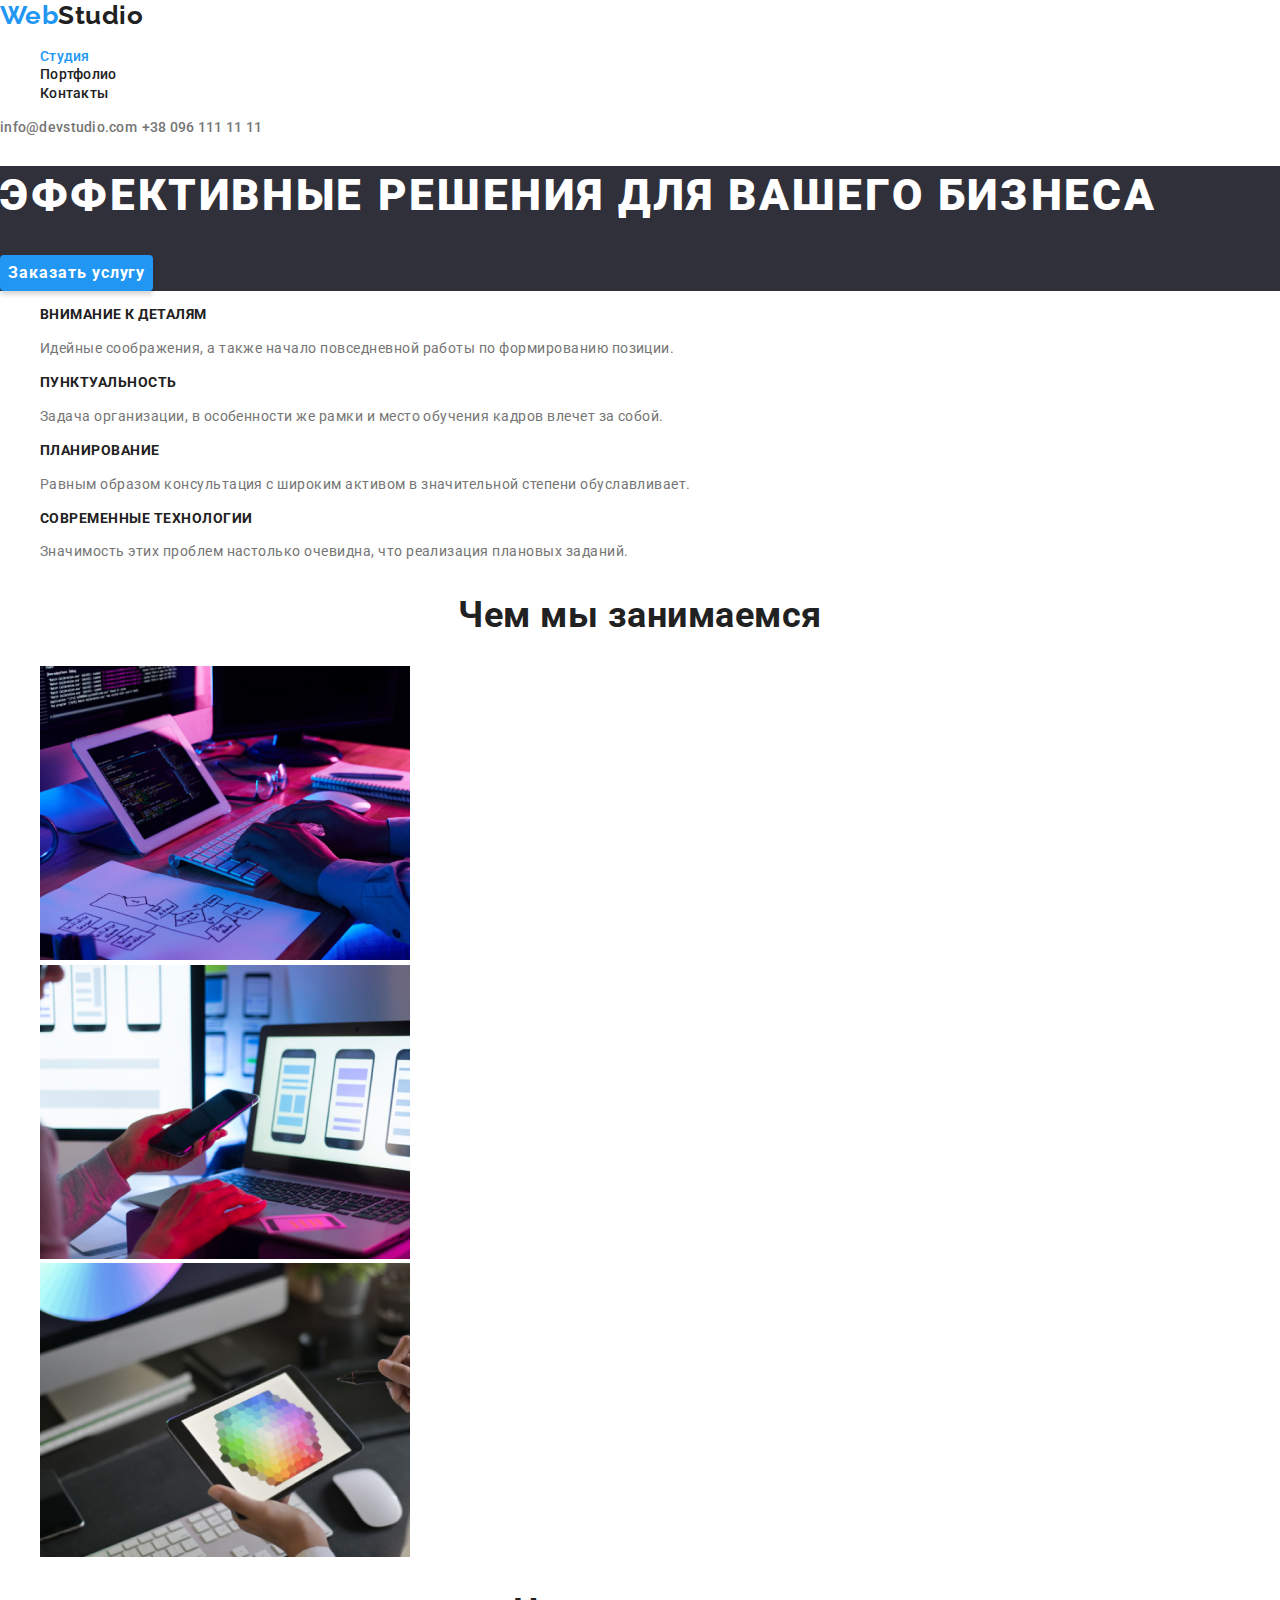
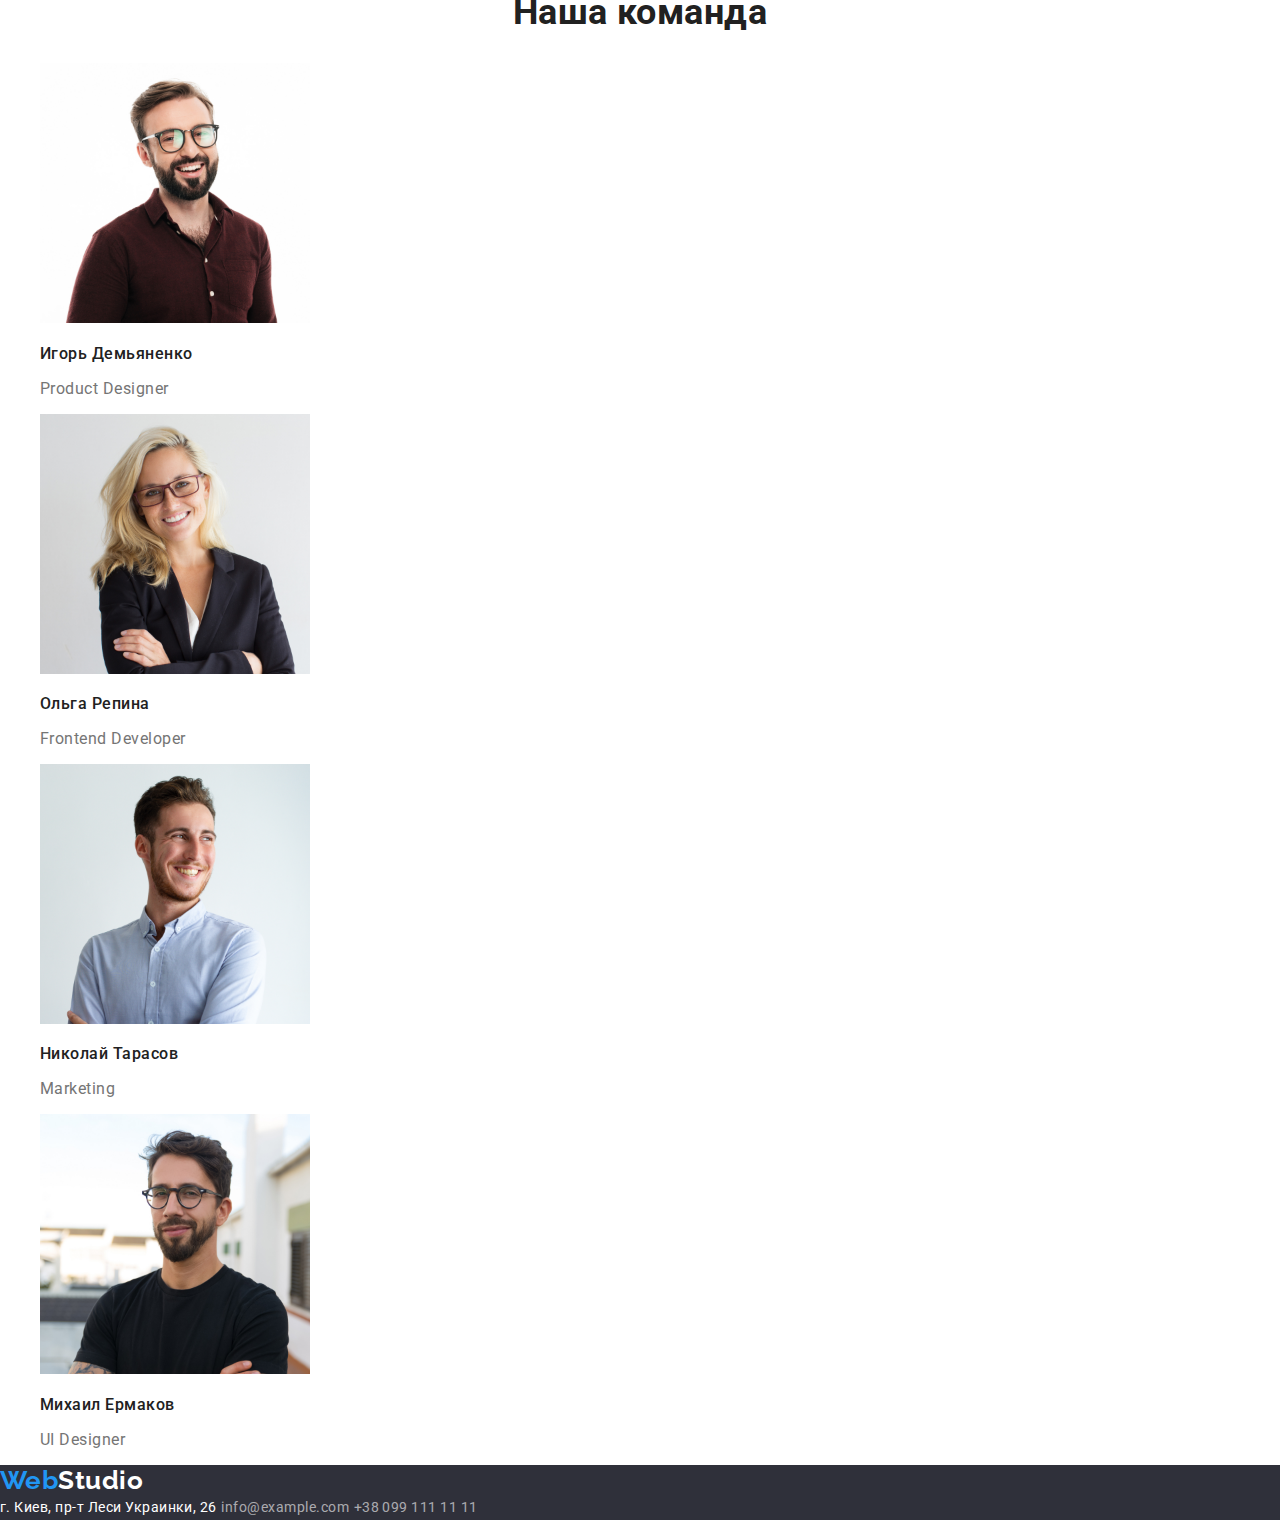
<file: index.html>
<!DOCTYPE html>
<html lang="ru">

<head>
    <meta charset="UTF-8">
    <meta name="viewport" content="width=device-width, initial-scale=1.0">
    <title>ВебСтудия</title>
    <link rel="preconnect" href="https://fonts.gstatic.com">
    <link href="https://fonts.googleapis.com/css2?family=Raleway:wght@700&family=Roboto:wght@400;500;700;900&display=swap"
        rel="stylesheet">
    <link rel="stylesheet" href="https://cdnjs.cloudflare.com/ajax/libs/modern-normalize/1.0.0/modern-normalize.css">
    <link rel="stylesheet" href="./css/stylesheet.css">
</head>

<body>

    <header>
        <a class="logo" href="./index.html" lang="en">Web<span class="studio-above">Studio</span></a>
        <nav>
            <ul class="nav-links">
                <li><a class="nav-link" href="./index.html"><span class="this-page">Студия</span></a></li>
                <li><a class="nav-link" href="./portfolio.html">Портфолио</a></li>
                <li><a class="nav-link" href="#">Контакты</a></li>
            </ul>
        </nav>
        <address>
            <a class="nav-contact-link" href="mailto:info@devstudio.com">info@devstudio.com</a>
            <a class="nav-contact-link" href="tel:+380961111111">+38 096 111 11 11</a>
        </address>
    </header>

    <main>
        <!-- hero -->
        <section class="hero">
            <h1 class="hero-title">Эффективные решения для вашего бизнеса</h1>
            <button type="button" class="order-button">Заказать услугу</button>
        </section>

        <!-- unique selling points -->
        <section>
            <h2 hidden>Важные моменты</h2>
            <ul class="list">
                <li class="list-item">
                    <h3 class="list-item-title">Внимание к деталям</h3>
                    <p class="list-item-descr">Идейные соображения, а также начало повседневной работы по формированию позиции.</p>
                </li>
                <li class="list-item">
                    <h3 class="list-item-title">Пунктуальность</h3>
                    <p class="list-item-descr">Задача организации, в особенности же рамки и место обучения кадров влечет за собой.</p>
                </li>
                <li class="list-item">
                    <h3 class="list-item-title">Планирование</h3>
                    <p class="list-item-descr">Равным образом консультация с широким активом в значительной степени обуславливает.</p>
                </li>
                <li class="list-item">
                    <h3 class="list-item-title">Современные технологии</h3>
                    <p class="list-item-descr">Значимость этих проблем настолько очевидна, что реализация плановых заданий.</p>
                </li>
            </ul>
        </section>

        <!-- our job -->
        <section>
            <h2 class="section-title">Чем мы занимаемся</h2>
            <ul class="ourjob-list">
                <li class="ourjob-list-item">
                    <img src="./index-images/img1.png" alt="картинка 1" width="370" height="294">
                </li>
                <li class="ourjob-list-item">
                    <img src="./index-images/img2.png" alt="картинка 2" width="370" height="294">
                </li>
                <li class="ourjob-list-item">
                    <img src="./index-images/img3.png" alt="картинка 3" width="370" height="294">
                </li>
            </ul>
        </section>

        <!-- team -->
        <section>
            <h2 class="section-title">Наша команда</h2>
            <ul class="members">
                <li>
                    <img class="member-picture" src="./index-images/our-team/demyanenko.jpg" alt=" Фото Игорь Демьяненко" width="270"
                        height="260">
                    <h3 class="member-name">Игорь Демьяненко</h3>
                    <p class="member-job" lang="en">Product Designer</p>
                </li>
                <li>
                    <img class="member-picture" src="./index-images/our-team/repina.jpg" alt=" Фото Ольга Репина" width="270" height="260">
                    <h3 class="member-name">Ольга Репина</h3>
                    <p class="member-job" lang="en">Frontend Developer</p>
                </li>
                <li>
                    <img class="member-picture" src="./index-images/our-team/tarasov.jpg" alt=" Фото Николай Тарасов" width="270" height="260">
                    <h3 class="member-name">Николай Тарасов</h3>
                    <p class="member-job" lang="en">Marketing</p>
                </li>
                <li>
                    <img src="./index-images/our-team/ermakov.jpg" alt=" Фото Михаил Ермаков" width="270" height="260">
                    <h3 class="member-name">Михаил Ермаков</h3>
                    <p class="member-job" lang="en">UI Designer</p>
                </li>
            </ul>
        </section>
    </main>

    <footer class="footer-container">
        <a class="logo" href="./index.html" lang="en">Web<span class="studio-below">Studio</span></a>
        <address>
            <a class="address-link" href="#">г. Киев, пр-т Леси Украинки, 26</a>
            <a class="contact-link" href="mailto:info@example.com">info@example.com</a>
            <a class="contact-link" href="tel:+380991111111">+38 099 111 11 11</a>
        </address>
    </footer>

</body>

</html>
</file>
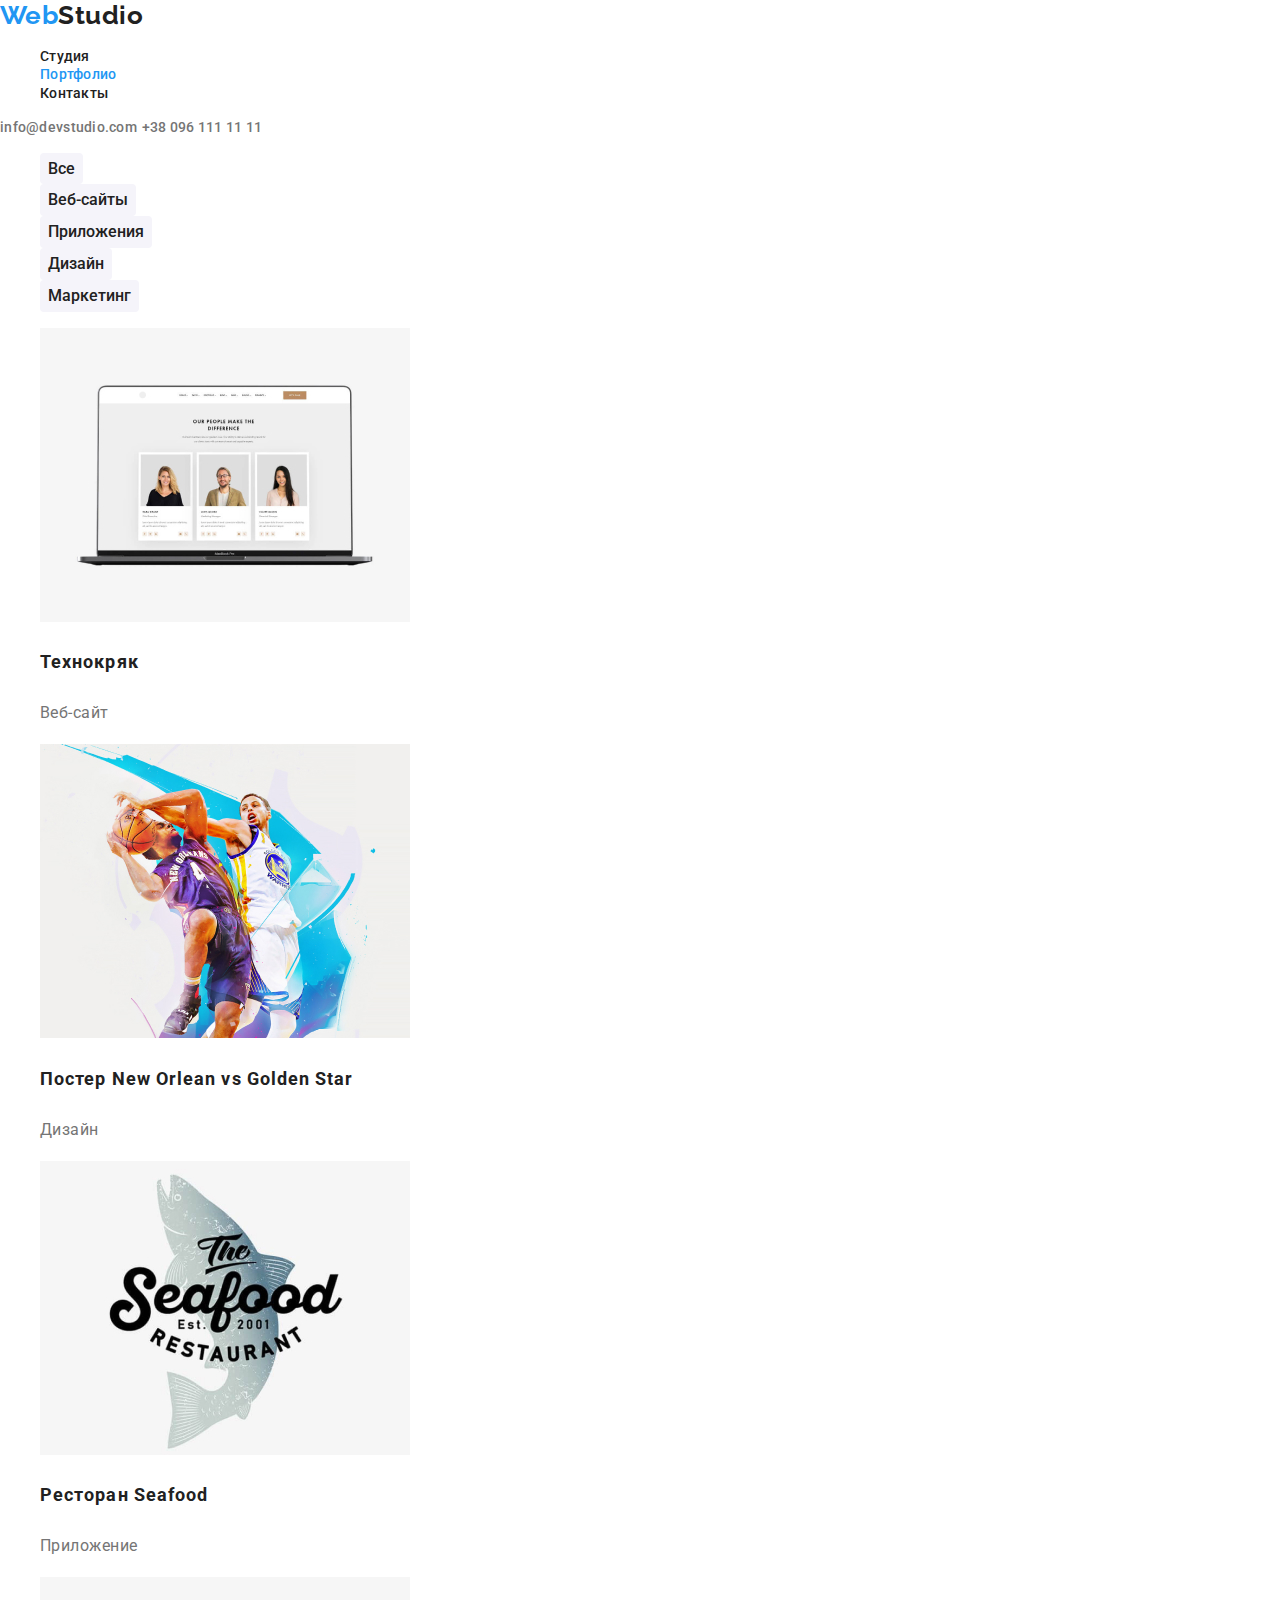
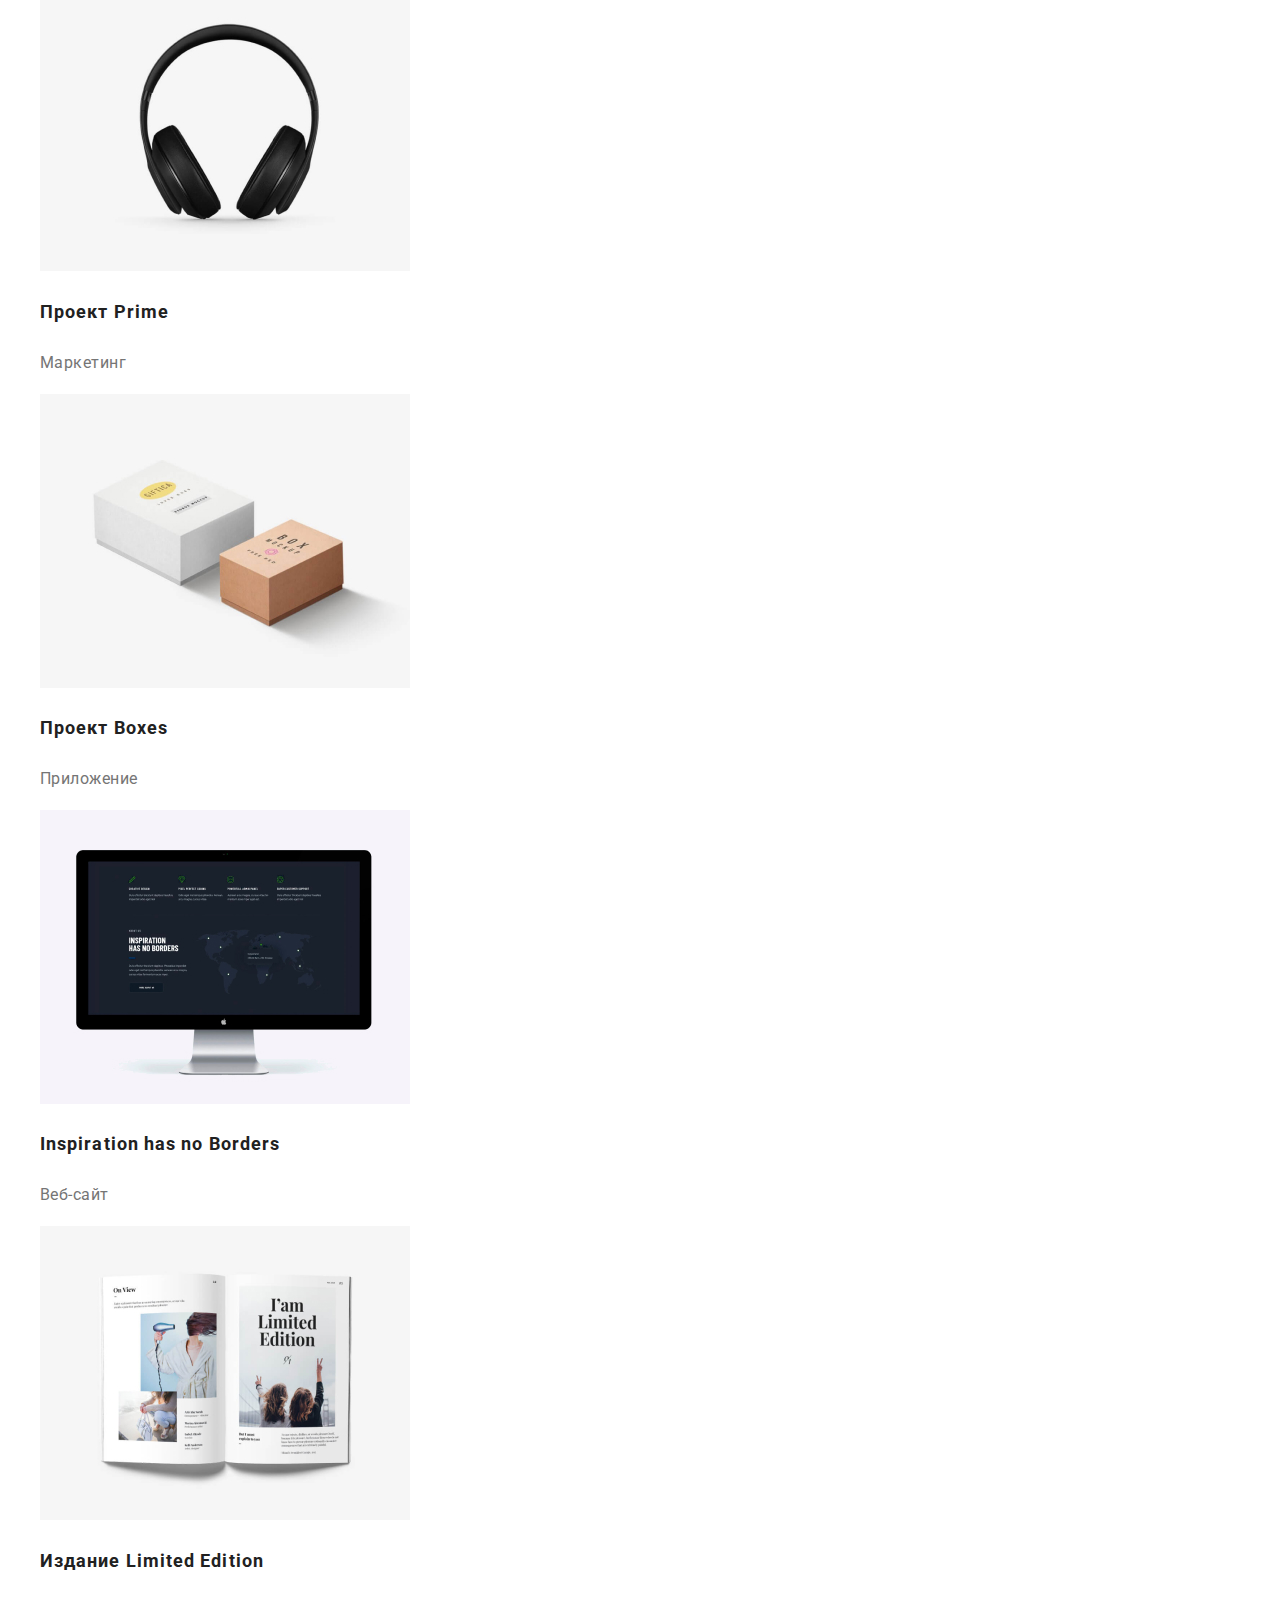
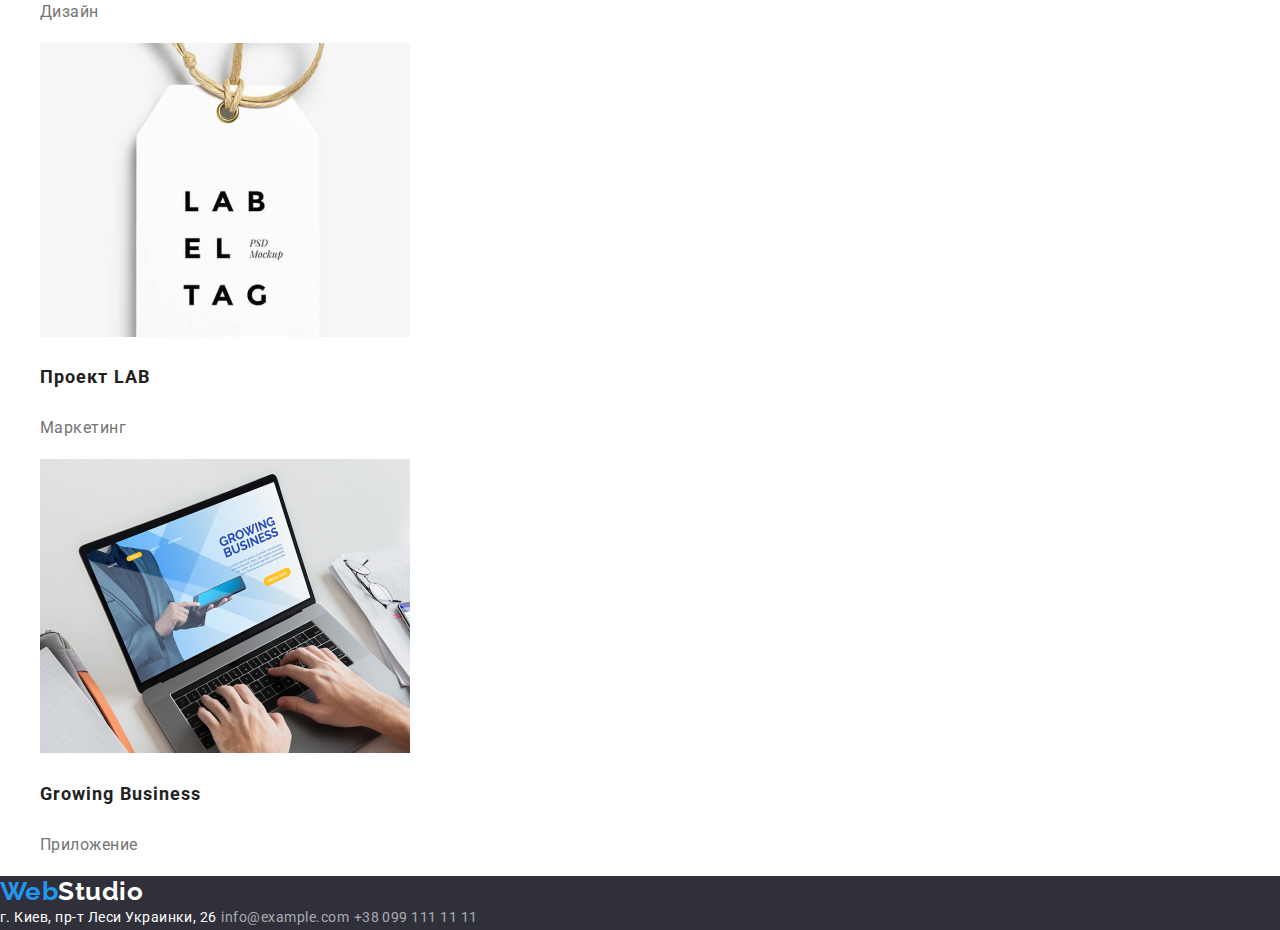
<file: portfolio.html>
<!DOCTYPE html>
<html lang="ru">

<head>
    <meta charset="UTF-8">
    <meta name="viewport" content="width=device-width, initial-scale=1.0">
    <title>ВебСтудия</title>
    <link rel="preconnect" href="https://fonts.gstatic.com">
    <link href="https://fonts.googleapis.com/css2?family=Raleway:wght@700&family=Roboto:wght@400;500;700;900&display=swap"
        rel="stylesheet">
    <link rel="stylesheet" href="https://cdnjs.cloudflare.com/ajax/libs/modern-normalize/1.0.0/modern-normalize.css">
    <link rel="stylesheet" href="./css/stylesheet.css">
</head>

<body>

    <header>
        <a class="logo" href="./index.html" lang="en">Web<span class="studio-above">Studio</span></a>
        <nav>
            <ul class="nav-links">
                <li><a class="nav-link" href="./index.html">Студия</a></li>
                <li><a class="nav-link" href="./portfolio.html"><span class="this-page">Портфолио</span></a></li>
                <li><a class="nav-link" href="#">Контакты</a></li>
            </ul>
        </nav>
        <address>
            <a class="nav-contact-link" href="mailto:info@devstudio.com">info@devstudio.com</a>
            <a class="nav-contact-link" href="tel:+380961111111">+38 096 111 11 11</a>
        </address>
    </header>

    <main>
        <section>
            <!-- portfolio -->
            <h1 hidden>Портфолио</h1>
            <ul>
                <li><button type="button" class="sort-button">Все</button></li>
                <li><button type="button" class="sort-button">Веб-сайты</button></li>
                <li><button type="button" class="sort-button">Приложения</button></li>
                <li><button type="button" class="sort-button">Дизайн</button></li>
                <li><button type="button" class="sort-button">Маркетинг</button></li>
            </ul>

            <!-- projects -->
            <h2 hidden>Ссылки на проекты</h2>
            <ul class="projects">
                <li class="projects-item">
                    <a href="#">
                        <img class="projects-pic" src= ./index-images/projects/technokrjak.jpg alt="Технокряк" width="370" height="294">
                        <h3 class="projects-title">Технокряк</h3>
                        <p class="projects-type">Веб-сайт</p>
                    </a>
                </li>
                <li class="projects-item">
                    <a href="#">
                        <img class="projects-pic" src="./index-images/projects/neworlean.jpg" alt="Постер New Orlean vs Golden Star" width="370" height="294">
                        <h3 class="projects-title">Постер New Orlean vs Golden Star</h3>
                        <p class="projects-type">Дизайн</p>
                    </a>
                </li>
                <li class="projects-item">
                    <a href="#">
                        <img class="projects-pic" src="./index-images/projects/seafood.jpg" alt="Ресторан Seafood" width="370" height="294">
                        <h3 class="projects-title">Ресторан Seafood</h3>
                        <p class="projects-type">Приложение</p>
                    </a>
                </li>
                <li class="projects-item">
                    <a href="#">
                        <img class="projects-pic" src="./index-images/projects/prime.jpg" alt="Проект Prime" width="370" height="294">
                        <h3 class="projects-title">Проект Prime</h3>
                        <p class="projects-type">Маркетинг</p>
                    </a>
                </li>
                <li class="projects-item">
                    <a href="#">
                        <img class="projects-pic" src="./index-images/projects/boxes.jpg" alt="Проект Boxes" width="370" height="294">
                        <h3 class="projects-title">Проект Boxes</h3>
                        <p class="projects-type">Приложение</p>
                    </a>
                </li>
                <li class="projects-item">
                    <a href="#">
                        <img class="projects-pic" src="./index-images/projects/inspiration.jpg" alt="Inspiration has no Borders" width="370" height="294">
                        <h3 class="projects-title">Inspiration has no Borders</h3>
                        <p class="projects-type">Веб-сайт</p>
                    </a>
                </li>
                <li class="projects-item">
                    <a href="#">
                        <img class="projects-pic" src="./index-images/projects/limitededition.jpg" alt="Издание Limited Edition" width="370" height="294">
                        <h3 class="projects-title">Издание Limited Edition</h3>
                        <p class="projects-type">Дизайн</p>
                    </a>
                </li>
                <li class="projects-item">
                    <a href="#">
                        <img class="projects-pic" src="./index-images/projects/lab.jpg" alt="Проект LAB" width="370" height="294">
                        <h3 class="projects-title">Проект LAB</h3>
                        <p class="projects-type">Маркетинг</p>
                    </a>
                </li>
                <li class="projects-item">
                    <a href="#">
                        <img class="projects-pic" src="./index-images/projects/growing.jpg" alt="Growing Business" width="370" height="294">
                        <h3 class="projects-title">Growing Business</h3>
                        <p class="projects-type">Приложение</p>
                    </a>
                </li>
            </ul>
        </section>
    </main>

    <footer class="footer-container">
        <a class="logo" href="./index.html" lang="en">Web<span class="studio-below">Studio</span></a>
        <address>
            <a class="address-link" href="#">г. Киев, пр-т Леси Украинки, 26</a>
            <a class="contact-link" href="mailto:info@example.com">info@example.com</a>
            <a class="contact-link" href="tel:+380991111111">+38 099 111 11 11</a>
        </address>
    </footer>

</body>

</html>
</file>
<file: css/stylesheet.css>
:root {
  --accent-color: #2196f3;
  --h-color: #212121;
  --text-color: #757575;
  --white-color: #ffffff;
  --font-family: Roboto, sans-serif;
}

body {
  font-family: var(--font-family);
  letter-spacing: 0.03em;
  font-style: normal;
}

ul {
  list-style: none;
}

a {
  text-decoration: none;
}

/* header & footer */

.logo {
  font-family: Raleway, sans-serif;
  font-weight: 700;
  font-size: 26px;
  line-height: 1.19;
  color: var(--accent-color);
}

.studio-above {
  color: var(--h-color);
}

.studio-below {
  color: var(--white-color);
}

.nav-link {
  font-weight: 500;
  font-size: 14px;
  line-height: 1.14;
  letter-spacing: 0.02em;
  color: var(--h-color);
}

.nav-link > .this-page {
  color: var(--accent-color);
}

.nav-link:hover,
.nav-link:focus,
.nav-contact-link:hover,
.nav-contact-link:focus {
  color: var(--accent-color);
}

address {
  font-style: normal;
}

.nav-contact-link {
  font-weight: 500;
  font-size: 14px;
  line-height: 1.14;
  letter-spacing: 0.02em;
  color: var(--text-color);
}

.address-link {
  font-weight: 400;
  font-size: 14px;
  line-height: 1.7;
  color: var(--white-color);
}

.contact-link {
  font-weight: 400;
  font-size: 14px;
  line-height: 1.7;
  color: rgba(255, 255, 255, 0.6);
}

.footer-container {
  background: #2f303a;
}

/* index page */

/* hero */

.hero {
  background: #2f303a;
}

.hero-title {
  font-weight: 900;
  font-size: 44px;
  line-height: 1.36;
  letter-spacing: 0.06em;
  text-transform: uppercase;
  color: var(--white-color);
}

.order-button {
  font-weight: 700;
  font-size: 16px;
  line-height: 1.875;
  display: flex;
  letter-spacing: 0.06em;
  color: var(--white-color);
  background: var(--accent-color);
  box-shadow: 0px 4px 4px rgba(0, 0, 0, 0.15);
  border-radius: 4px;
  border-color: transparent;
  cursor: pointer;
}

/* unique selling points */
.list-item-title {
  font-weight: 700;
  font-size: 14px;
  line-height: 1.14;
  text-transform: uppercase;
  color: var(--h-color);
}

.list-item-descr {
  font-weight: 400;
  font-size: 14px;
  line-height: 1.7;
  color: var(--text-color);
}

/* our job */
.section-title {
  font-weight: 700;
  font-size: 36px;
  line-height: 1.17;
  text-align: center;
  color: var(--h-color);
}

.ourjob-list-item {
  left: 615px;
  top: 1061px;
}

/* team */
.member-picture {
  left: 215px;
  top: 1635px;
  border-radius: 0px;
}

.member-name {
  font-weight: 500;
  font-size: 16px;
  line-height: 19px;
  color: var(--h-color);
}

.member-job {
  font-weight: normal;
  font-size: 16px;
  line-height: 1.19;
  color: var(--text-color);
}

/* portfolio */

.sort-button {
  font-weight: 500;
  font-size: 16px;
  line-height: 1.62;
  text-align: center;
  color: var(--h-color);
  background: #f5f4fa;
  border-radius: 4px;
  border-color: transparent;
  cursor: pointer;
}

.sort-button:hover,
.sort-button:focus {
  color: var(--white-color);
  background: var(--accent-color);
  box-shadow: 0px 3px 1px rgba(0, 0, 0, 0.1), 0px 1px 2px rgba(0, 0, 0, 0.08),
    0px 2px 2px #0000001f;
}

/* projects */

.projects-title {
  font-weight: 700;
  font-size: 18px;
  line-height: 2;
  letter-spacing: 0.06em;
  color: var(--h-color);
}

.projects-type {
  font-weight: 400;
  font-size: 16px;
  line-height: 1.875;
  color: var(--text-color);
}
</file>
